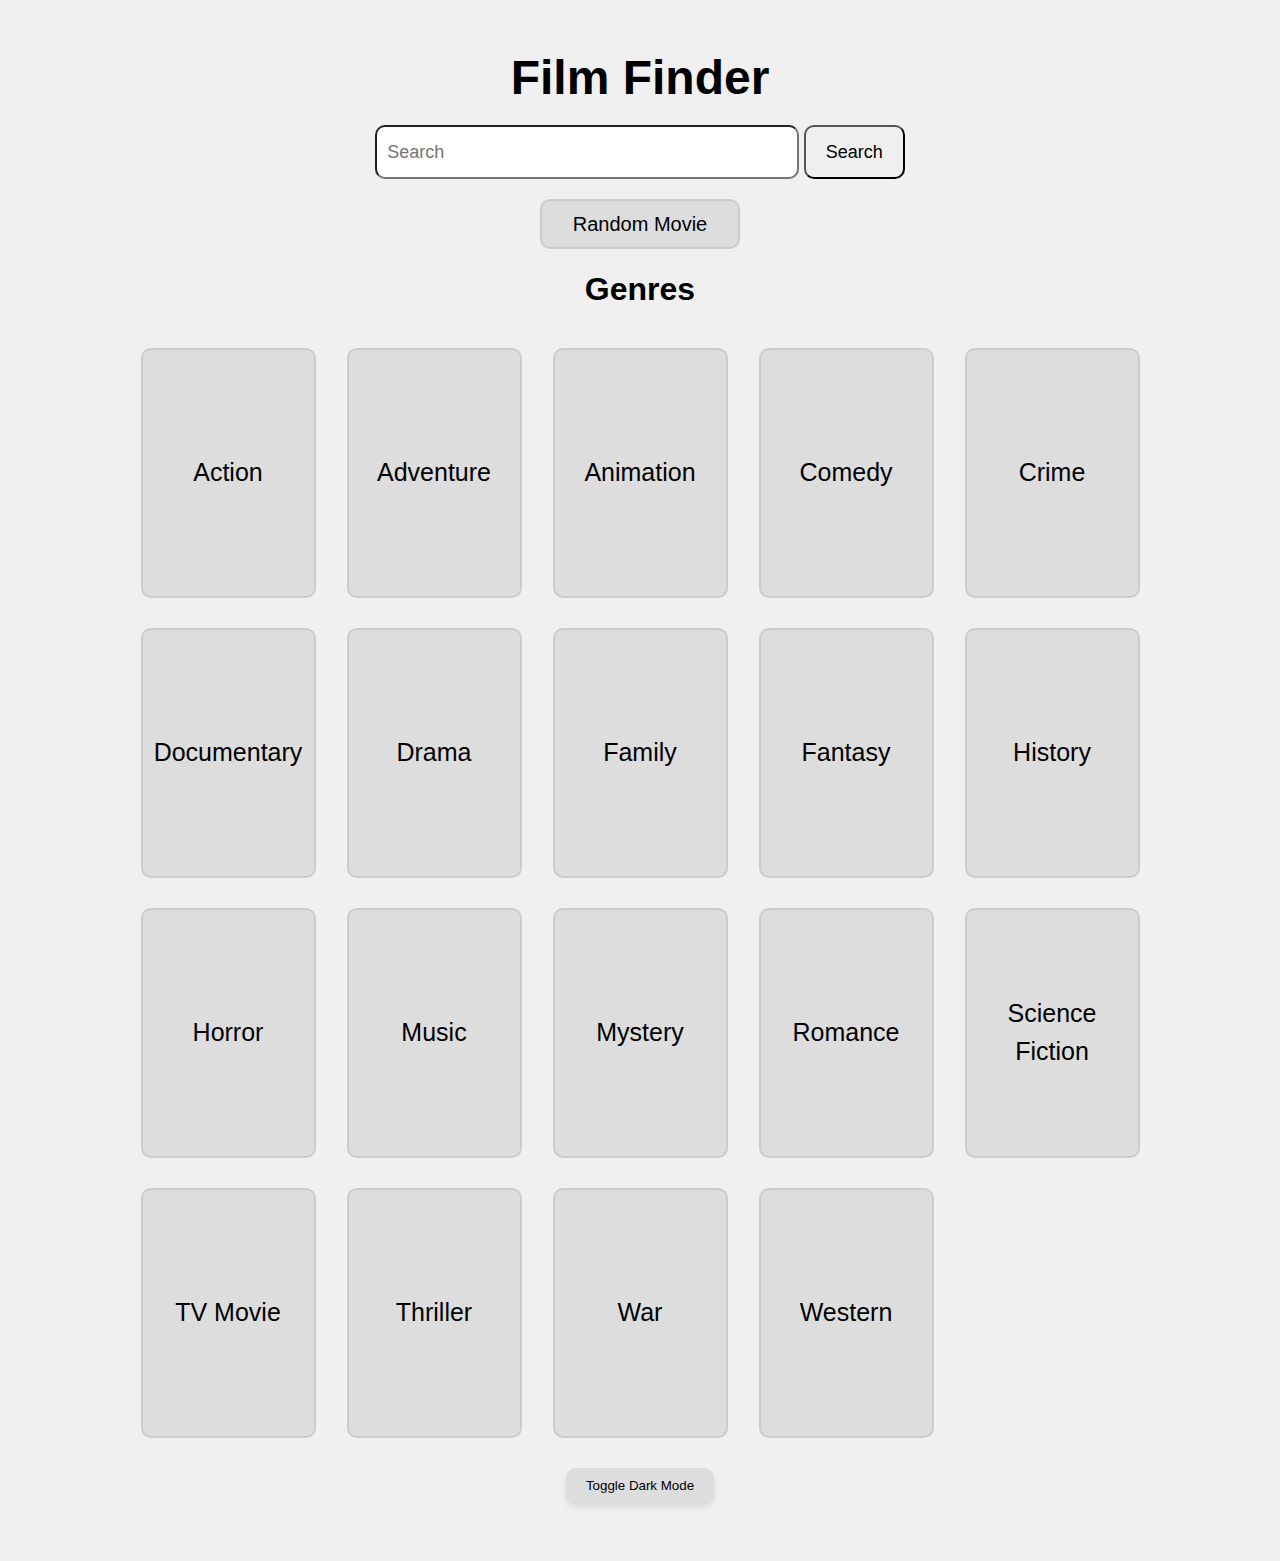
<file: front-end/index.html>
<!DOCTYPE html>
<html lang="en">
<head>
    <meta charset="UTF-8">
    <meta name="viewport" content="width=device-width, initial-scale=1.0">
    <title>Film Finder</title>
    <link rel="stylesheet" href="index.css">
</head>
<body>
    <body>
        <div class="container">
            <h1>Film Finder</h1>
            <div class="search-bar">
                <input type="text" id="search" placeholder="Search">
                <button onclick="searchMovie()">Search</button>
            </div>
            <button id="randomButton" onclick="getRandomMovie()">Random Movie</button>
            <h2>Genres</h2>
            <div class="genre-buttons" id="genre-buttons">
                <!-- Genre buttons will be dynamically generated here -->
            </div>
        </div>
        <!-- Dark Mode Toggle Button -->
        <button id="darkModeToggle">Toggle Dark Mode</button>
    </body>    
    <script src="index.js"></script>
</body>
</html>
</file>
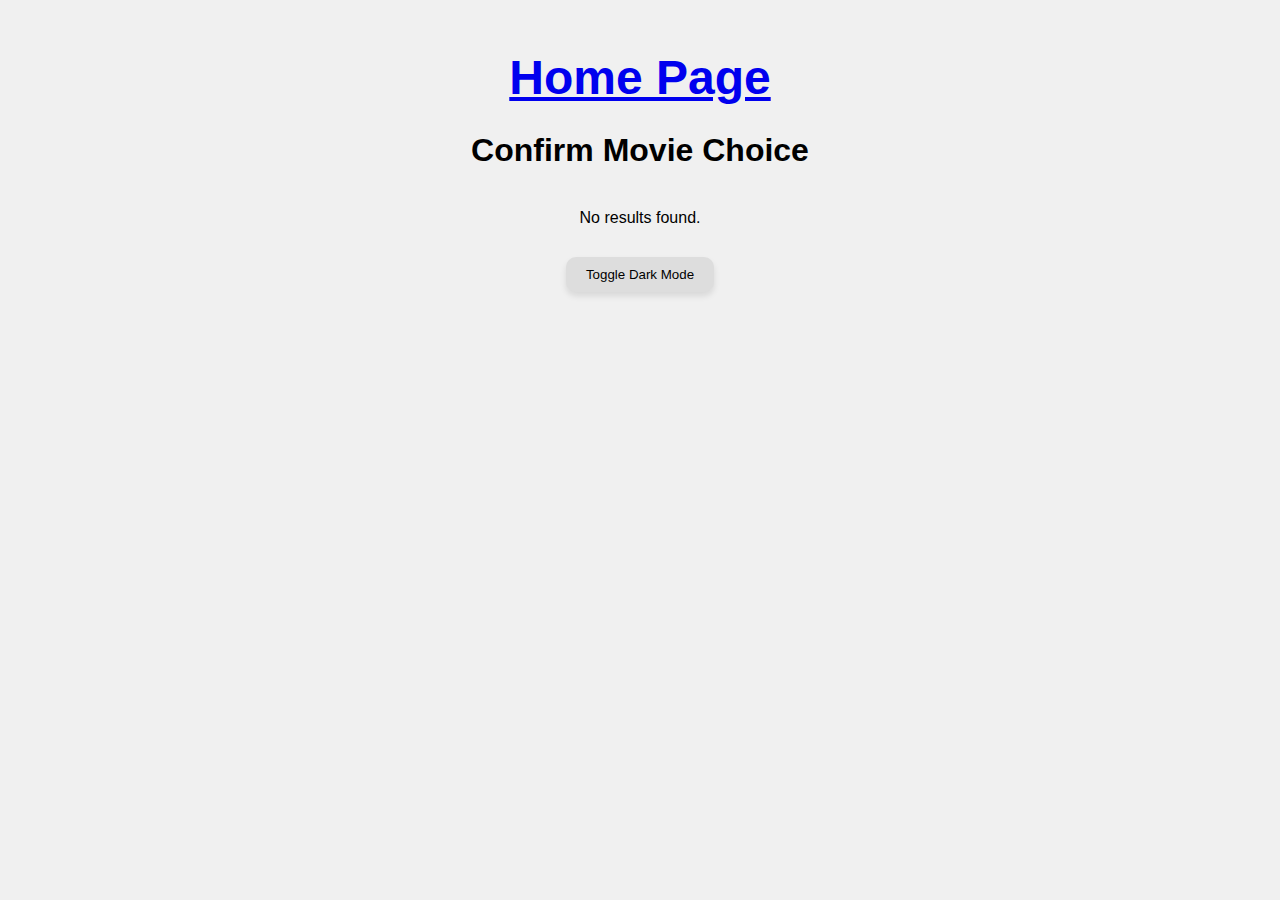
<file: front-end/confirmation.html>
<!DOCTYPE html>
<html lang="en">
<head>
    <meta charset="UTF-8">
    <meta name="viewport" content="width=device-width, initial-scale=1.0">
    <title>Movie Results</title>
    <link rel="stylesheet" href="confirmation.css">
</head>
<body>
    <div class = "container">
        <h1><a href="index.html">Home Page</a></h1>
        <h2>Confirm Movie Choice</h2>
        <div class = "Movie Details" id = "Movie Details">
            <!-- Details pertaining to movie will be dynamically generated here -->
        </div>
    </div>
        <!-- Dark Mode Toggle Button -->
        <button id="darkModeToggle">Toggle Dark Mode</button>
    <script src="confirmation.js"></script>
</body>
</html>
</file>
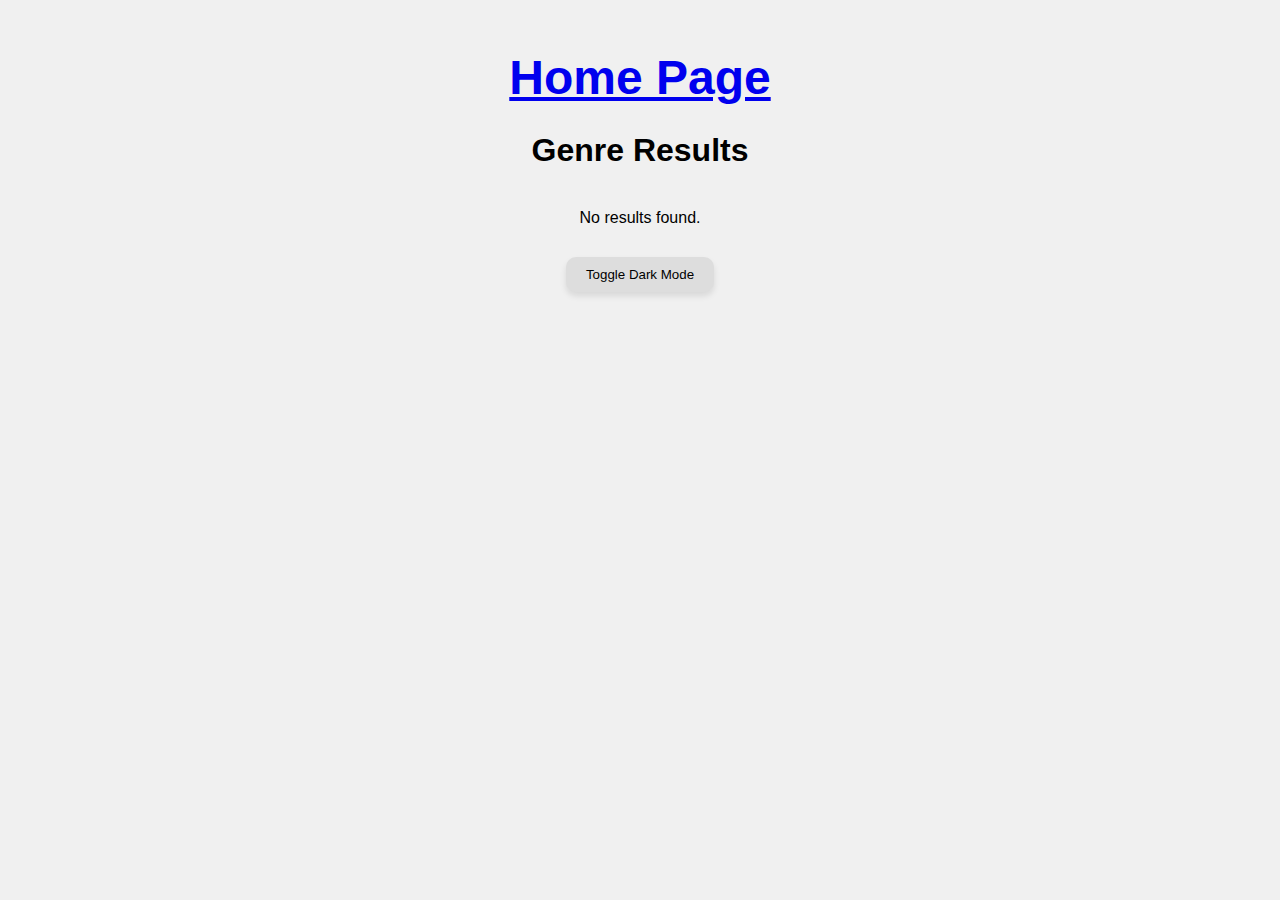
<file: front-end/genre.html>
<!DOCTYPE html>
<html lang="en">
<head>
    <meta charset="UTF-8">
    <meta name="viewport" content="width=device-width, initial-scale=1.0">
    <title>Movie Results</title>
    <link rel="stylesheet" href="genre.css">
</head>
<body>
    <div class="container">
        <h1><a href="index.html">Home Page</a></h1>
        <h2 id="genreName">Genre Results</h2>
        <div class="Movie Details" id="Movie Details">
            <!-- Movie details will be dynamically generated here -->
        </div>
    </div>
        <!-- Dark Mode Toggle Button -->
        <button id="darkModeToggle">Toggle Dark Mode</button>
    <script src="genre.js"></script>
</body>
</html>
</file>
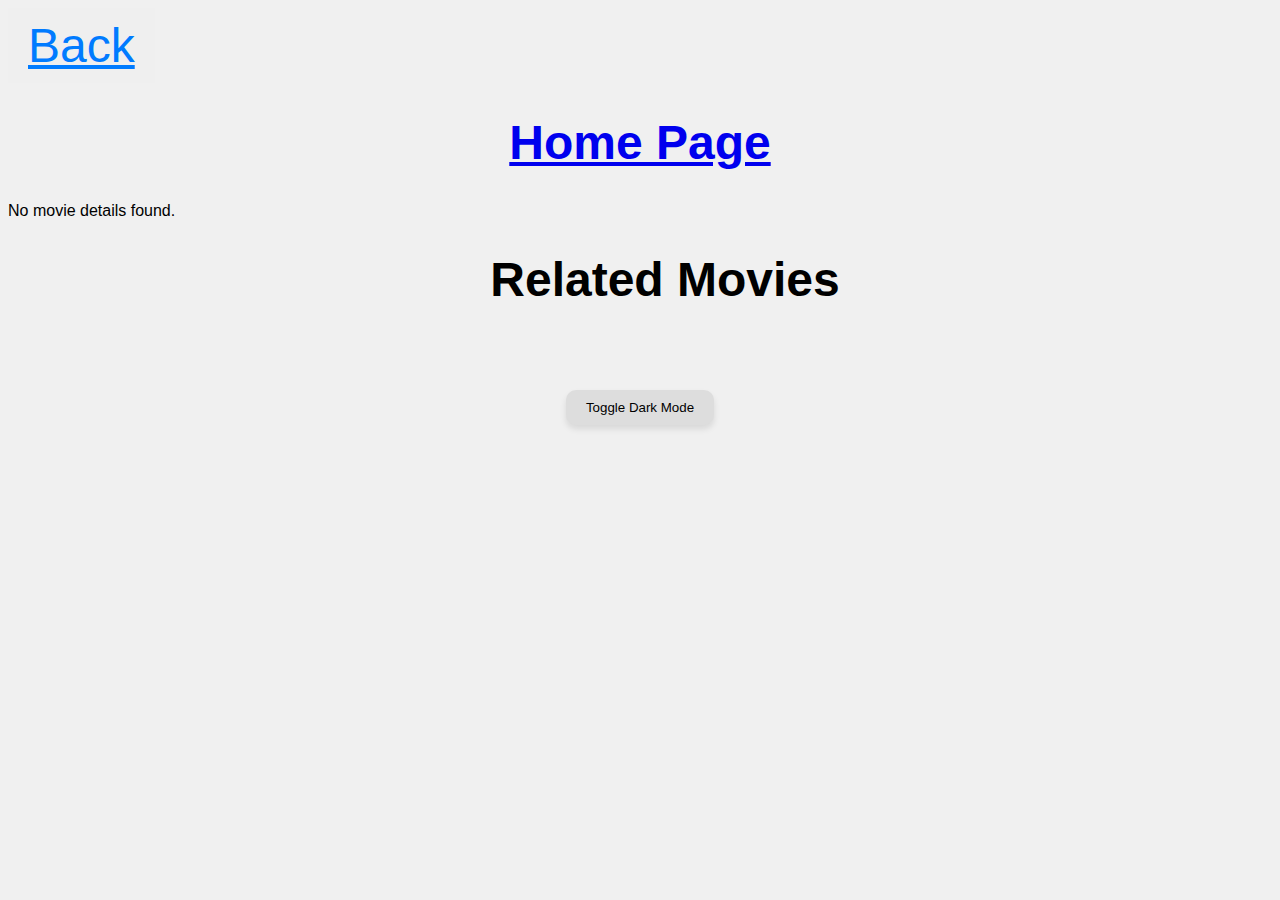
<file: front-end/result.html>
<!DOCTYPE html>
<html lang="en">
<head>
    <meta charset="UTF-8">
    <meta name="viewport" content="width=device-width, initial-scale=1.0">
    <title>Movie Details</title>
    <link rel="stylesheet" href="result.css">
</head>
<body>
    <button class="back-button" onclick="goBack()">Back</button>
    <div class="container">
        <h1><a href="index.html">Home Page</a></h1>
        <div class="movie-main" id="movie-main">
            <!-- Main movie details will be dynamically generated here -->
        </div>
        <div class="related-movies" id="related-movies">
            <h1>Related Movies</h1>
            <div class="related-movies-container">
                <!-- Related movie posters will be dynamically generated here -->
            </div>
        </div>        
    </div>
        <!-- Dark Mode Toggle Button -->
        <button id="darkModeToggle">Toggle Dark Mode</button>
    <script src="result.js"></script>
</body>
</html>
</file>
<file: front-end/index.css>
body {
    font-family: Arial, sans-serif;
    text-align: center;
    background-color: #f0f0f0;
    padding-bottom: 50px;
}

.container {
    margin-top: 50px;
}

h1 {
    font-size: 3em; /* Increase the size of the website name */
    margin-bottom: 20px;
}

h2 {
    font-size:  2em; 
    margin-bottom: 40px;
}

.search-bar {
    margin-bottom: 20px;
}

.search-bar input {
    width: 400px; /* Increase the width of the search bar */
    height: 40px; /* Increase the height of the search bar */
    font-size: 18px; /* Increase the font size */
    padding: 5px 10px;
    border-radius: 10px; /* Rounded corners */
}

.search-bar button {
    height: 54px;
    font-size: 18px; /* Increase the button size to match the input */
    padding: 5px 20px; /* Size of button */
    border-radius: 10px; /* Rounded corners */
}

#randomButton {
    margin-bottom: -5px;
    width: 200px; /* Increase the width of the random button */
    height: 50px;  /* Increase the height of the random button */
    font-size: 20px; /* Increase the font size */
    background-color: #ddd;
    border: 2px solid #ccc;
    border-radius: 10px;
    cursor: pointer;
}

#randomButton:hover {
    background-color: #bbb;
}

.genre-buttons {
    display: grid;
    grid-template-columns: repeat(auto-fill, minmax(150px, 1fr));
    gap: 30px;
    max-width: 1000px;
    margin: 0 auto;
    justify-items: center;
}

.genre-buttons button {
    width: 175px; /* Reduced from 225px */
    height: 250px; /* Reduced from 300px */
    font-size: 25px; /* Reduced from 30px */
    cursor: pointer;
    background-color: #ddd;
    border: 2px solid #ccc; /* Added border */
    border-radius: 10px; /* Optional: rounded corners for the border */
    transition: background-color 0.3s ease, border-color 0.3s ease; /* Added transition for border color */
    text-align: center;
    line-height: 1.5; /* Reduced from 1.5 */
}

.genre-buttons button:hover {
    background-color: #bbb;
    border-color: #999; /* Change border color on hover */
}

button:hover {
    background-color: #bbb;
}


/* General Dark Mode Styles */
body.dark-mode {
    background-color: #121212;
    color: #ffffff;
}

.dark-mode input, 
.dark-mode button {
    color: #ffffff;
    background-color: #333333;
    border-color: #555555;
}

/* Dark Mode for Random Movie Button */
body.dark-mode #randomButton {
    background-color: #444;
    color: #fff;
    border-color: #666;
}

body.dark-mode #randomButton:hover {
    background-color: #555;
}

/* Dark Mode Toggle Button */
#darkModeToggle {
    bottom: 20px;
    right: 20px;
    top: 20px;
    margin-top: 30px;
    padding: 10px 20px;
    background-color: #ddd;
    color: #000;
    border: none;
    border-radius: 10px;
    cursor: pointer;
    box-shadow: 0px 4px 6px rgba(0, 0, 0, 0.1);
}

#darkModeToggle:hover {
    background-color: #bbb;
    color: #fff;
}
</file>
<file: front-end/confirmation.css>
body {
    font-family: Arial, sans-serif;
    text-align: center;
    background-color: #f0f0f0;
}

.container {
    margin-top: 50px;
}

h1 {
    font-size: 3em; /* Increase the size of the website name */
    margin-bottom: 20px;
}

h2 {
    font-size: 2em; 
    margin-bottom: 40px;
}

h3 {
    font-size: 2em;
    margin-left: 20px; /* Space between title and poster */
    white-space: pre-wrap; /* Preserve whitespace */
    overflow-wrap: break-word; /* Break long words */
    max-width: 250px; /* Limit width for better wrapping */
}

.movie {
    display: grid;
    grid-template-columns: repeat(2, 0.5fr);
    max-width: 500px;
    margin: 0 auto;
    margin-bottom: 50px;
    justify-items: center;
}

.poster-container {
    width: 175px; /* Fixed width of the poster */
    height: 250px; /* Fixed height of the poster */
}

button {
    background: transparent; /* Remove default button background */
    border: none; /* Remove default button border */
    cursor: pointer; /* Change cursor to pointer */
    padding: 0; /* Remove default button padding */
}

button img {
    width: 175px; /* Width of the poster image */
    height: 250px; /* Height of the poster image */
    border-radius: 10px; /* Rounded corners */
    transition: transform 0.3s ease; /* Transition effect for hover */
}

button:hover img {
    transform: scale(1.05); /* Slight zoom on hover */
}

/* General Dark Mode Styles */
body.dark-mode {
    background-color: #121212;
    color: #ffffff;
}

.dark-mode button {
    color: #ffffff;
    background-color: #333333;
    border-color: #555555;
}

/* Dark Mode Toggle Button */
#darkModeToggle {
    bottom: 20px;
    right: 20px;
    top: 20px;
    margin-top: 30px;
    padding: 10px 20px;
    background-color: #ddd;
    color: #000;
    border: none;
    border-radius: 10px;
    cursor: pointer;
    box-shadow: 0px 4px 6px rgba(0, 0, 0, 0.1);
}

#darkModeToggle:hover {
    background-color: #bbb;
    color: #fff;
}
</file>
<file: front-end/genre.css>
body {
    font-family: Arial, sans-serif;
    text-align: center;
    background-color: #f0f0f0;
}

.container {
    margin-top: 50px;
}

h1 {
    font-size: 3em; /* Increase the size of the website name */
    margin-bottom: 20px;
}

h2 {
    font-size: 2em; 
    margin-bottom: 40px;
}

.movie-title{
    font-size: 2em;
    text-align: center; /* Space between title and poster */
    white-space: pre-wrap; /* Preserve whitespace */
    overflow-wrap: break-word; /* Break long words */
    max-width: 250px; /* Limit width for better wrapping */
    margin-top: 75px;
}


.movie {
    display: grid;
    grid-template-columns: repeat(4, 0.5fr);
    max-width: 1000px;
    margin: 0 auto;
    margin-bottom: 100px;
    justify-items: center;
}

.poster-container {
    width: 175px; /* Fixed width of the poster */
    height: 250px; /* Fixed height of the poster */
    text-align: center;
    margin-bottom: 50px;
}

button {
    background: transparent; /* Remove default button background */
    border: none; /* Remove default button border */
    cursor: pointer; /* Change cursor to pointer */
    padding: 0; /* Remove default button padding */
}

button img {
    width: 175px; /* Width of the poster image */
    height: 250px; /* Height of the poster image */
    border-radius: 10px; /* Rounded corners */
    transition: transform 0.3s ease; /* Transition effect for hover */
}

button:hover img {
    transform: scale(1.05); /* Slight zoom on hover */
}

.pagination-container {
    display: flex;
    align-items: center; /* Align items in the center vertically */
    justify-content: center; /* Center the pagination controls */
}

.previous-page, .next-page {
    margin: 0 10px; /* Add horizontal spacing between buttons */
    padding: 10px 20px; /* Add padding for better button size */
    background-color: #ddd;
    border: 2px solid #ccc;
    border-radius: 10px;
    font-size: 16px; /* Adjust font size as needed */
    transition: background-color 0.3s ease;
    margin-bottom: 20px;
    cursor: pointer; /* Change cursor to pointer on hover */
}

.previous-page:hover, .next-page:hover {
    transition: transform 0.3s ease; /* Transition effect for hover */
    transform: scale(1.05); /* Slight zoom on hover */
}

.page-number-display {
    margin: 0 15px; /* Add spacing around the page number */
    font-size: 16px; /* Adjust font size as needed */
}


/* General Dark Mode Styles */
body.dark-mode {
    background-color: #121212;
    color: #ffffff;
}

.dark-mode button {
    color: #ffffff;
    background-color: #333333;
    border-color: #555555;
}

/* Dark Mode Toggle Button */
#darkModeToggle {
    bottom: 20px;
    right: 20px;
    top: 20px;
    margin-top: 30px;
    padding: 10px 20px;
    background-color: #ddd;
    color: #000;
    border: none;
    border-radius: 10px;
    cursor: pointer;
    box-shadow: 0px 4px 6px rgba(0, 0, 0, 0.1);
}

#darkModeToggle:hover {
    background-color: #bbb;
    color: #fff;
}
</file>
<file: front-end/result.css>
body {
    font-family: Arial, sans-serif;
    text-align: center;
    background-color: #f0f0f0;
    overflow-x: auto;
}

.container {
    display: flex;
    flex-direction: column;
    height: auto; /* Adjust height to fit content */
    width: 100%;
}

.back-button {
    display: flex;
    align-items: left;
    top: 20px;
    left: 20px;
    padding: 10px 20px;
    font-size: 3em;
    color: #007bff;
    text-decoration: underline;
    border: none;
    cursor: pointer;
}

h1 {
    font-size: 3em; /* Increase the size of the website name */
    position: relative;
}

.movie-main {
    display: flex;
    align-items: flex-start; /* Aligns items vertically to the start */
    justify-content: flex-start; /* Align items to the start horizontally */
}

.origin-movie-poster {
    width: 300px; /* Fixed width of the poster */
    height: auto; /* Fixed height of the poster */
    margin-bottom: 100px;
    margin-left: 50px;
    border-radius: 10px; /* Rounded corners */
}

.origin-movie-info {
    display: flex;
    flex-direction: column;
}

.origin-movie-title {
    font-size: 3em;
    text-align: center; /* Center the text */
    margin-left: 50px;
    margin-bottom: 20px;
}

.origin-movie-description {
    font-size: 1.5em;
    text-align: center; /* Space between description and poster */
    margin-left: 50px;
    margin-bottom: 20px;
}

.origin-movie-etxra-info{
    display: flex;
    flex-direction: row;
    justify-content: center;
    margin-left: 50px;
}

.related-movies {
    display: flex;
    flex-direction: column; /* Stack title and movies vertically */
    margin-left: 50px;
}

.related-movies-container {
    display: grid;
    grid-template-columns: repeat(5, 1fr); /* 5 columns */
    gap: 20px; /* Space between movie items */
    margin-top: 20px;
}

.related-movie-item {
    display: flex;
    flex-direction: column;
    align-items: center; /* Center the items horizontally */
    text-align: center; /* Center the text */
}

.related-movie-item img {
    width: 200px;
    height: auto;
    object-fit: cover;
    border-radius: 10px; /* Rounded corners */
}

.related-movie-item h3 {
    font-size: 2em;
    margin-top: 10px;
    text-align: center;
    white-space: pre-wrap; /* Preserve whitespace */
    overflow-wrap: break-word; /* Break long words */
    max-width: 250px; /* Ensure title fits within the container */
}

.related-movie-button {
    width: 200px;
    height: auto;
    border: none;
    background: none;
    padding: 0;
    cursor: pointer;
    transition: transform 0.3s ease; /* Transition effect for hover */

}

.related-movie-button:hover {
    transform: scale(1.05); /* Slight zoom on hover */
}

.related-movie-button img {
    width: 100%;
    height: auto;
    border-radius: 10px;
}

/* General Dark Mode Styles */
body.dark-mode {
    background-color: #121212;
    color: #ffffff;
}

.dark-mode button {
    color: #ffffff;
    background-color: #121212;
}

/* Dark Mode Toggle Button */
#darkModeToggle {
    bottom: 20px;
    right: 20px;
    top: 20px;
    margin-top: 30px;
    padding: 10px 20px;
    background-color: #ddd;
    color: #000;
    border: none;
    border-radius: 10px;
    cursor: pointer;
    box-shadow: 0px 4px 6px rgba(0, 0, 0, 0.1);
}

#darkModeToggle:hover {
    background-color: #bbb;
    color: #fff;
}
</file>
